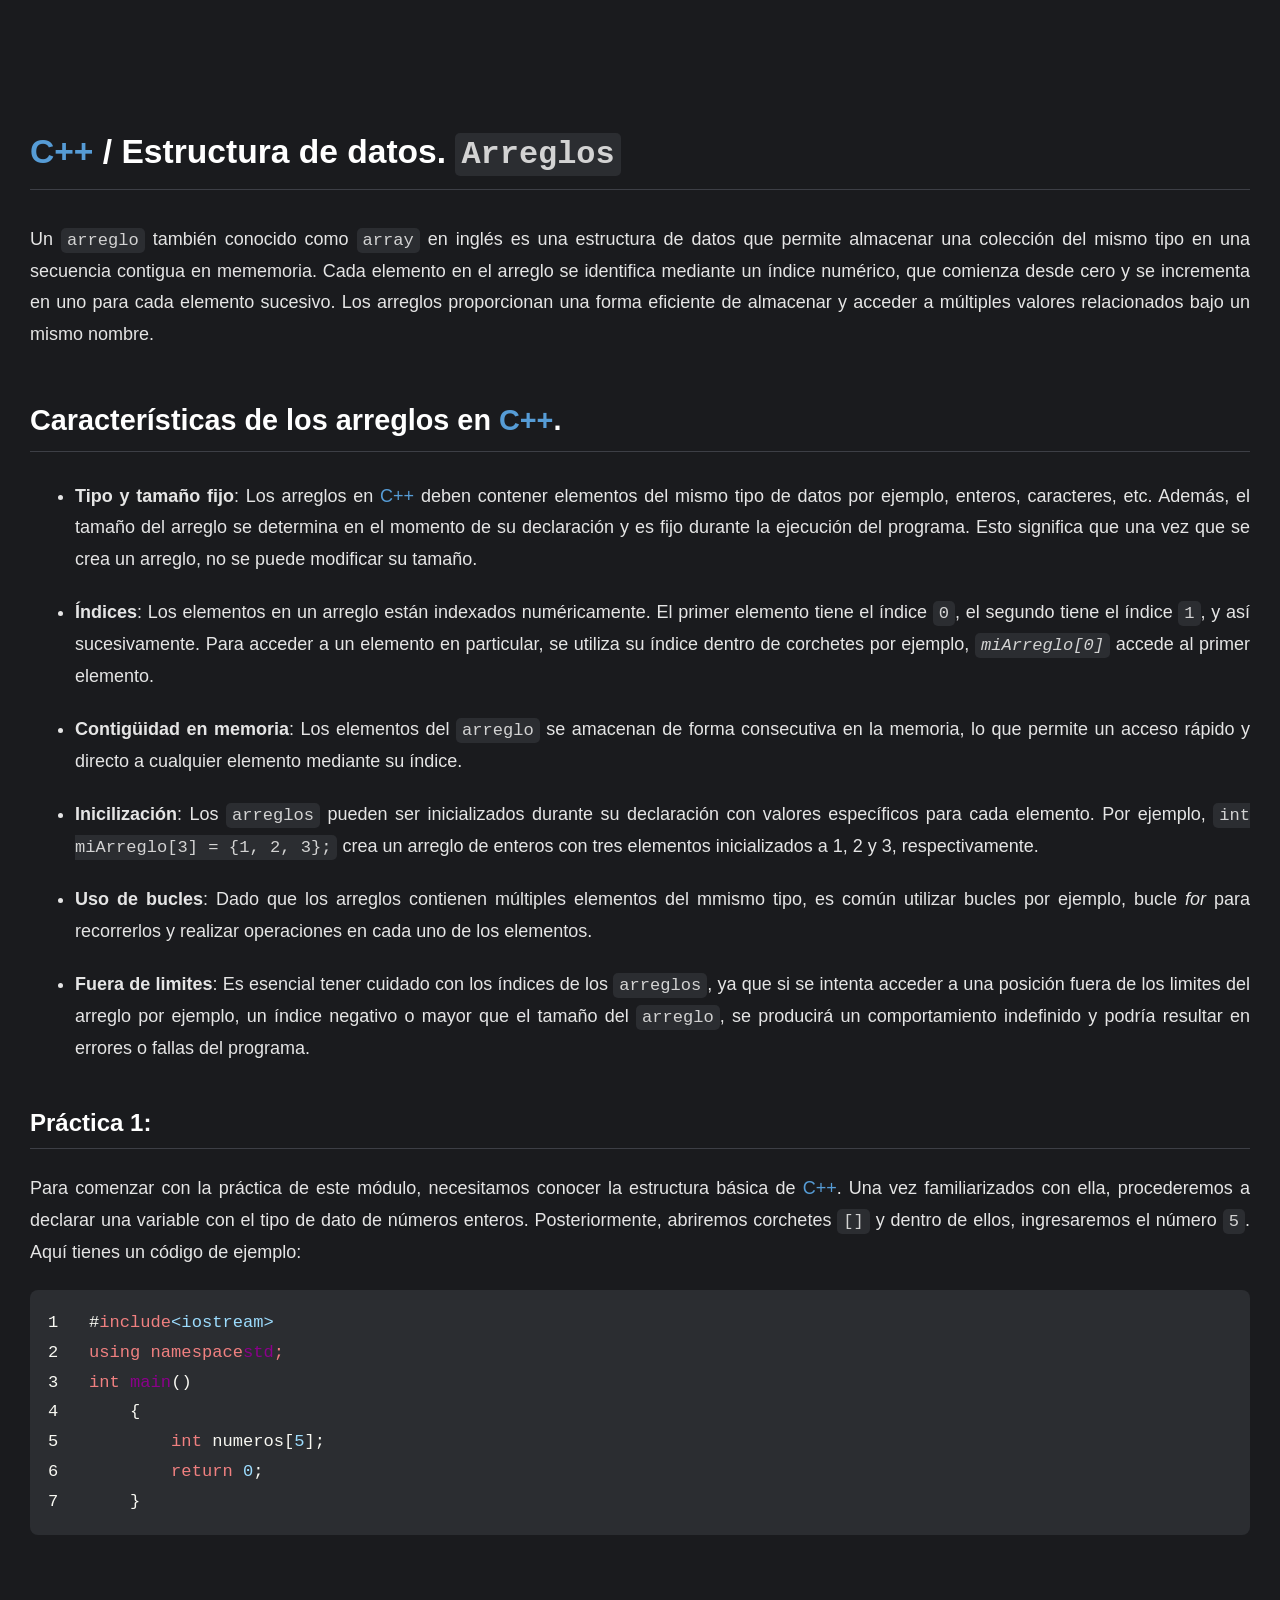
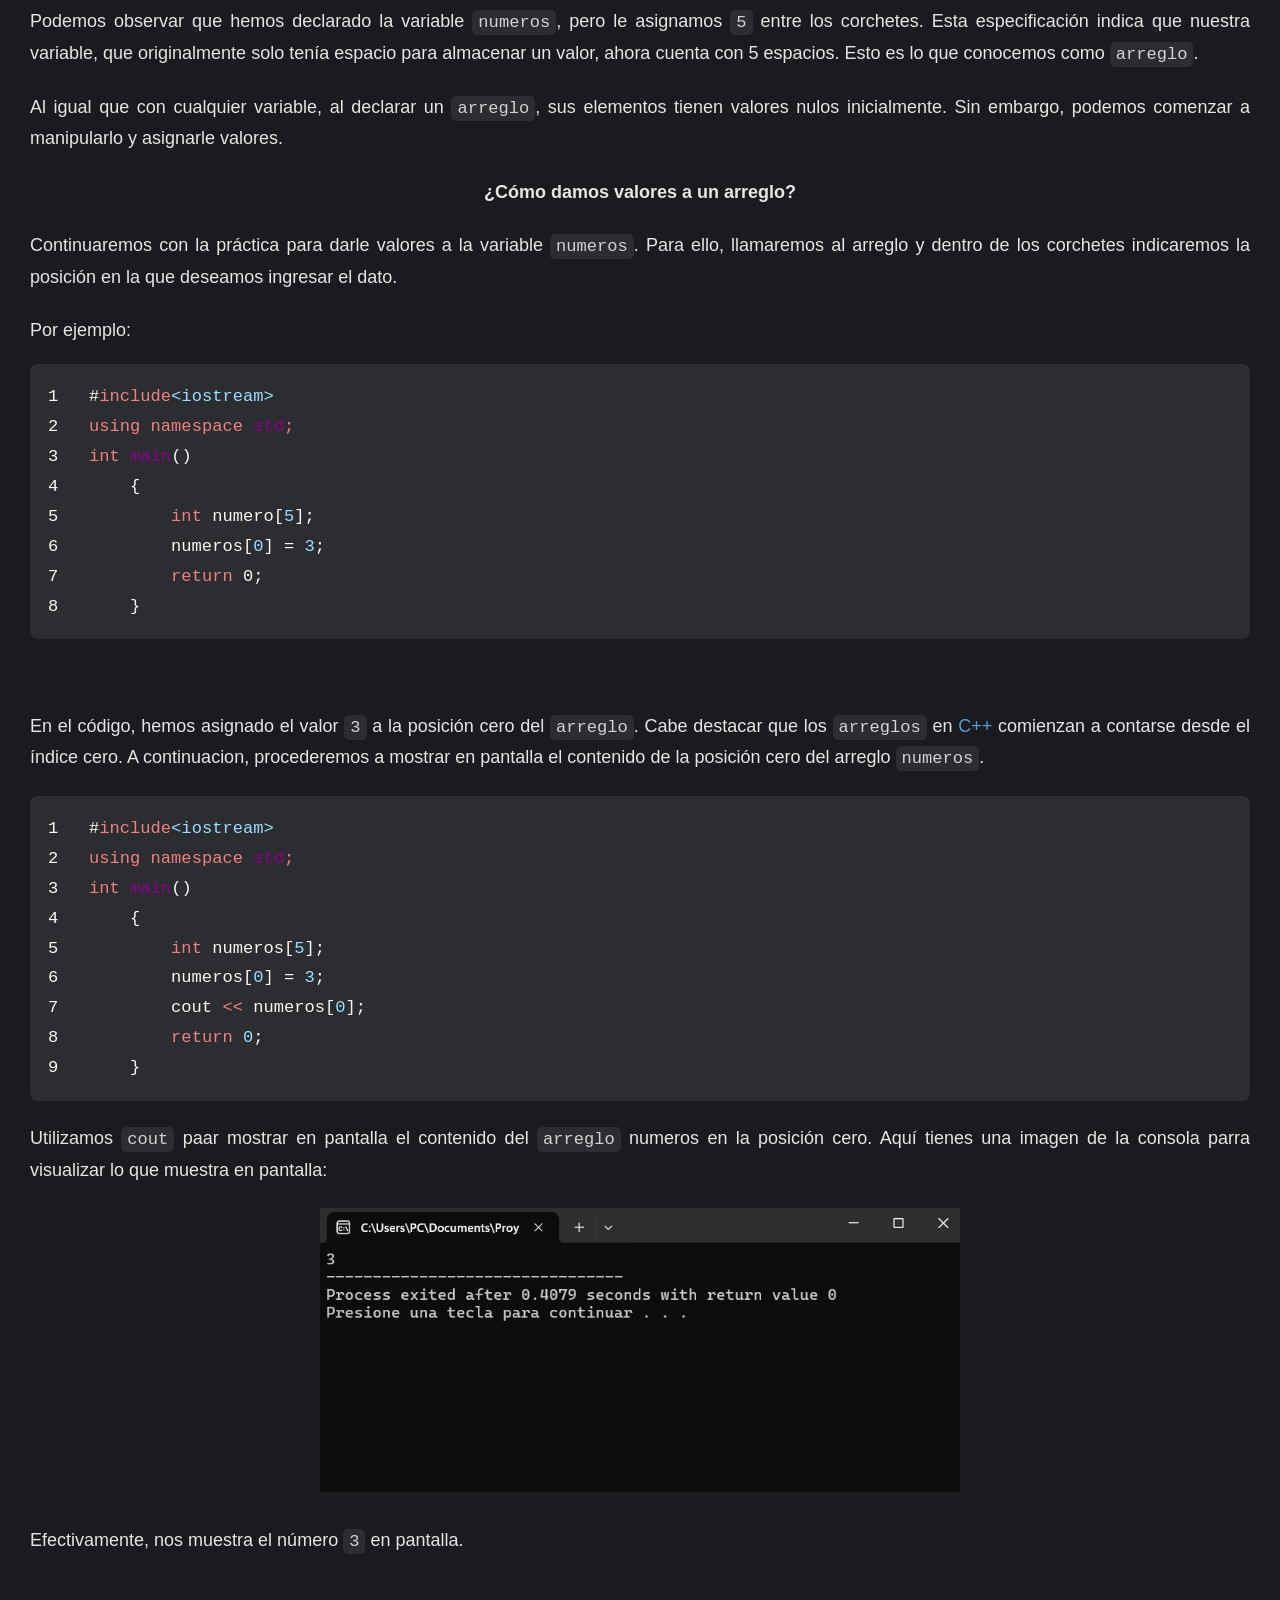
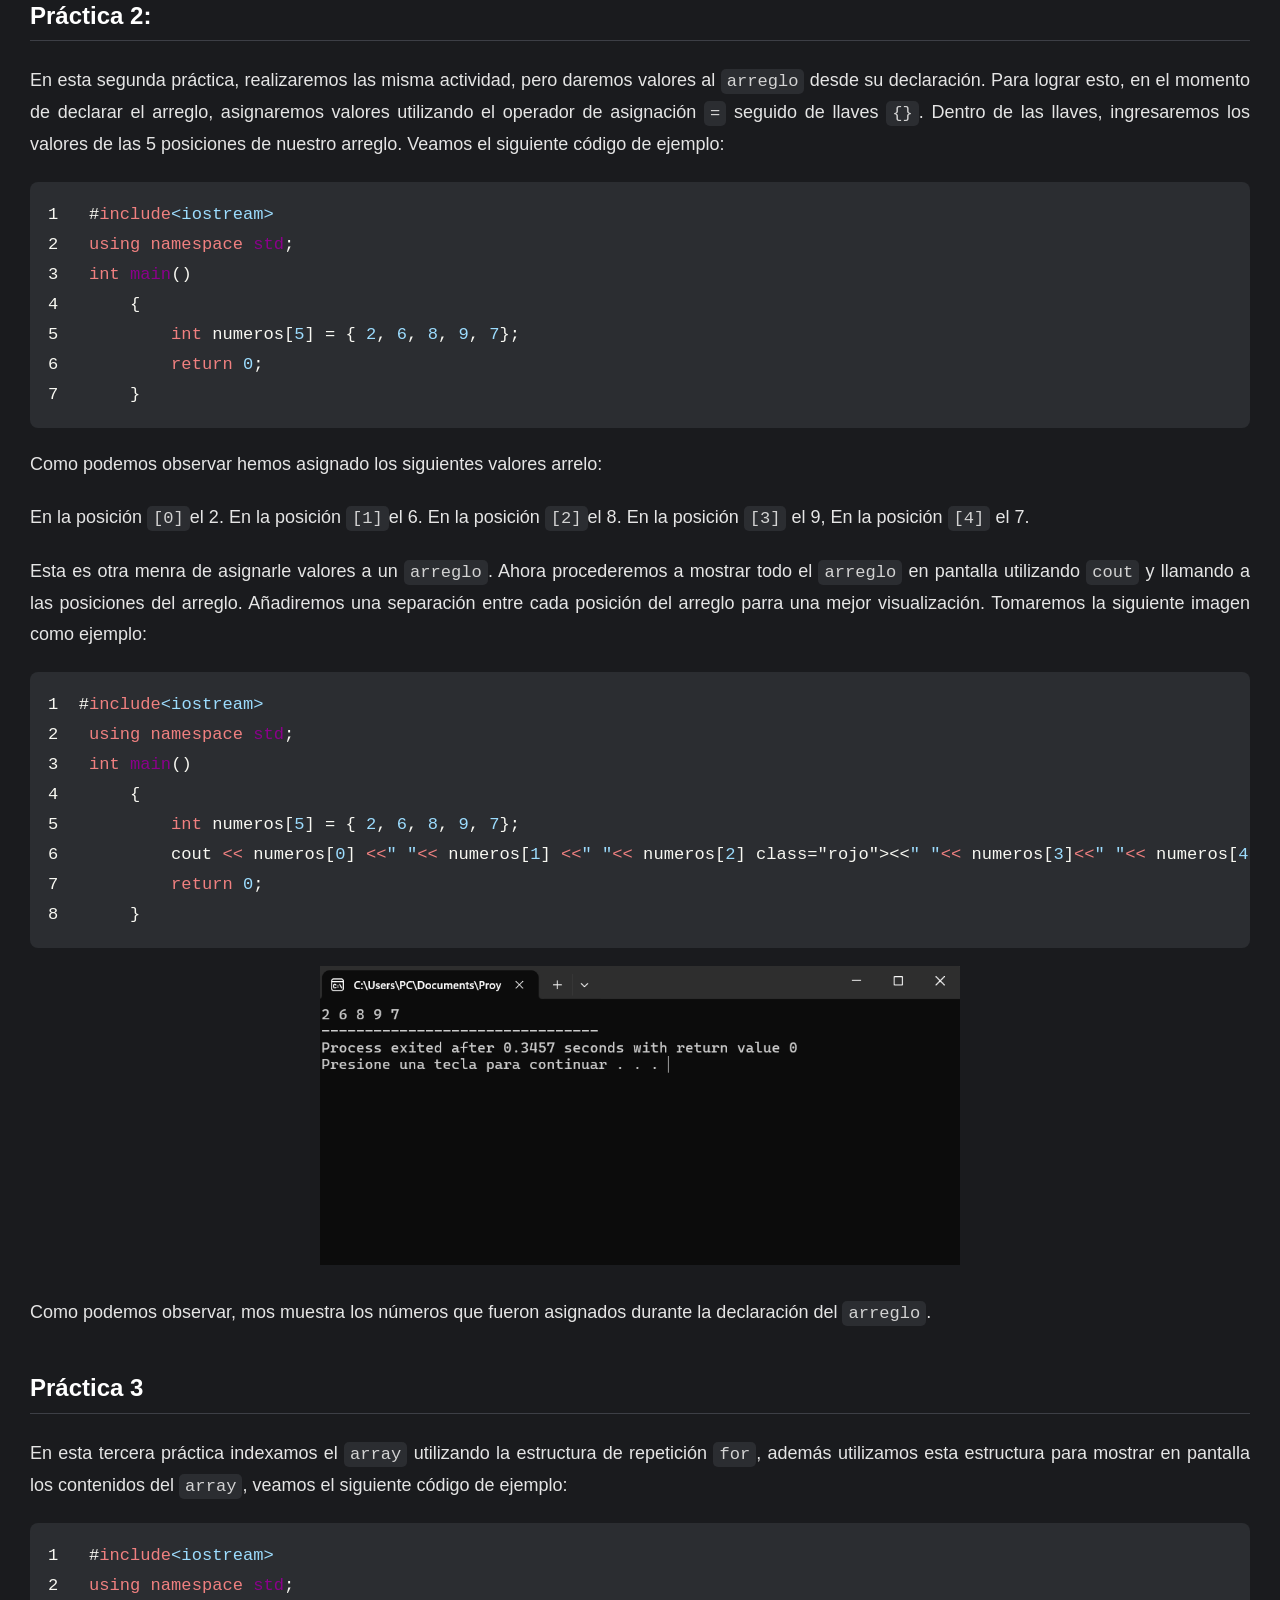
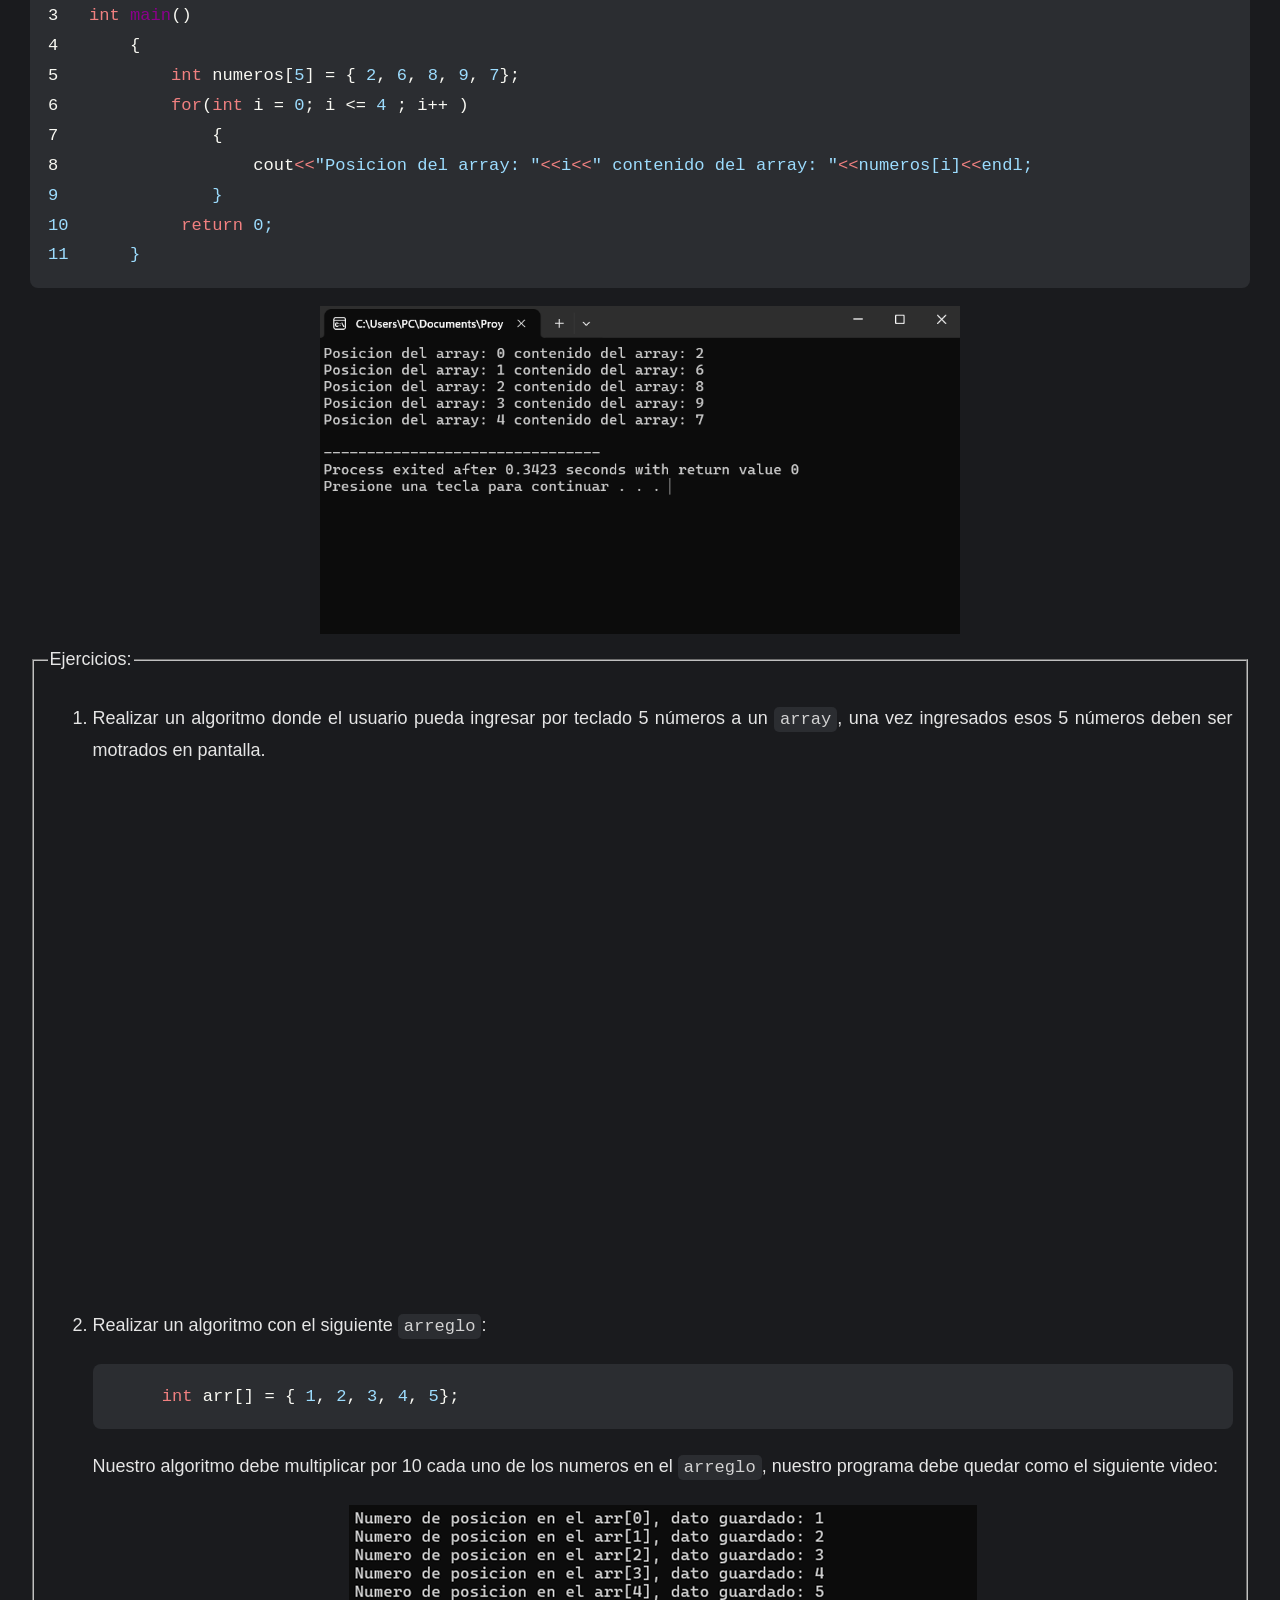
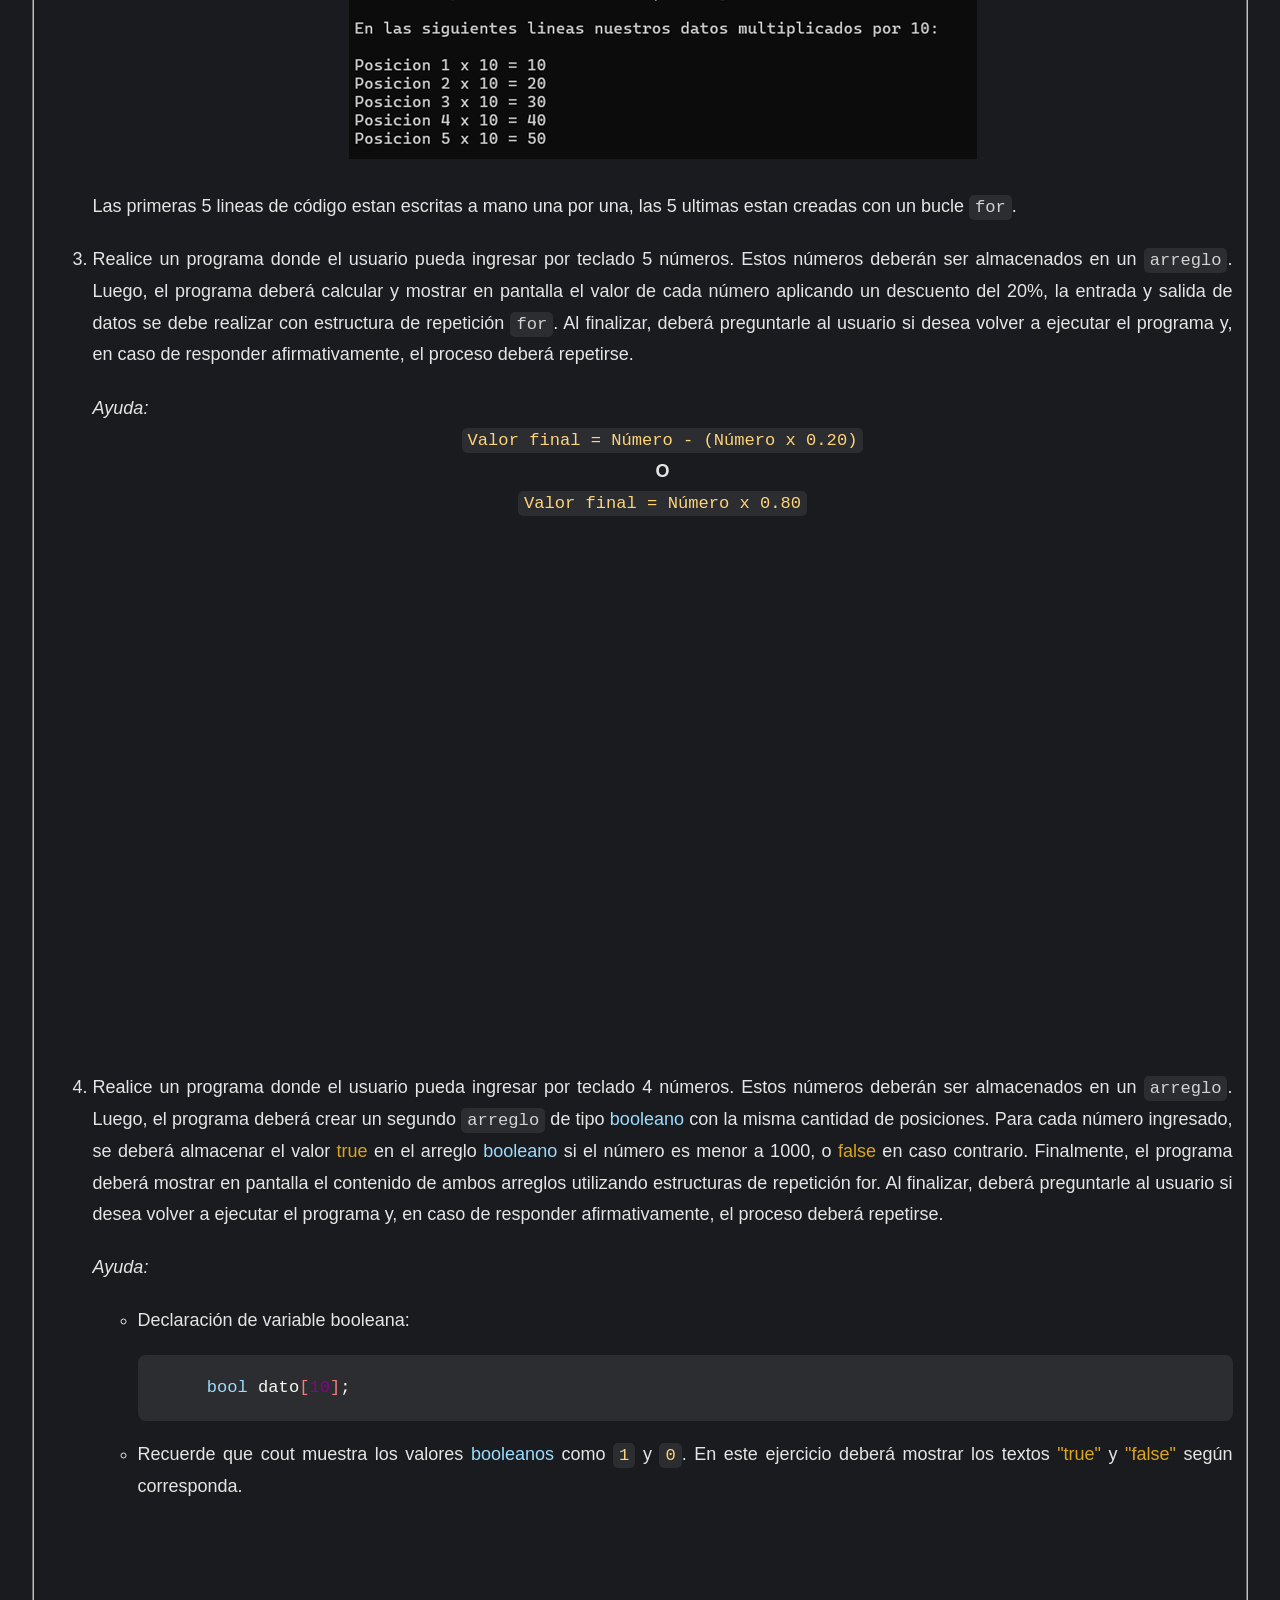
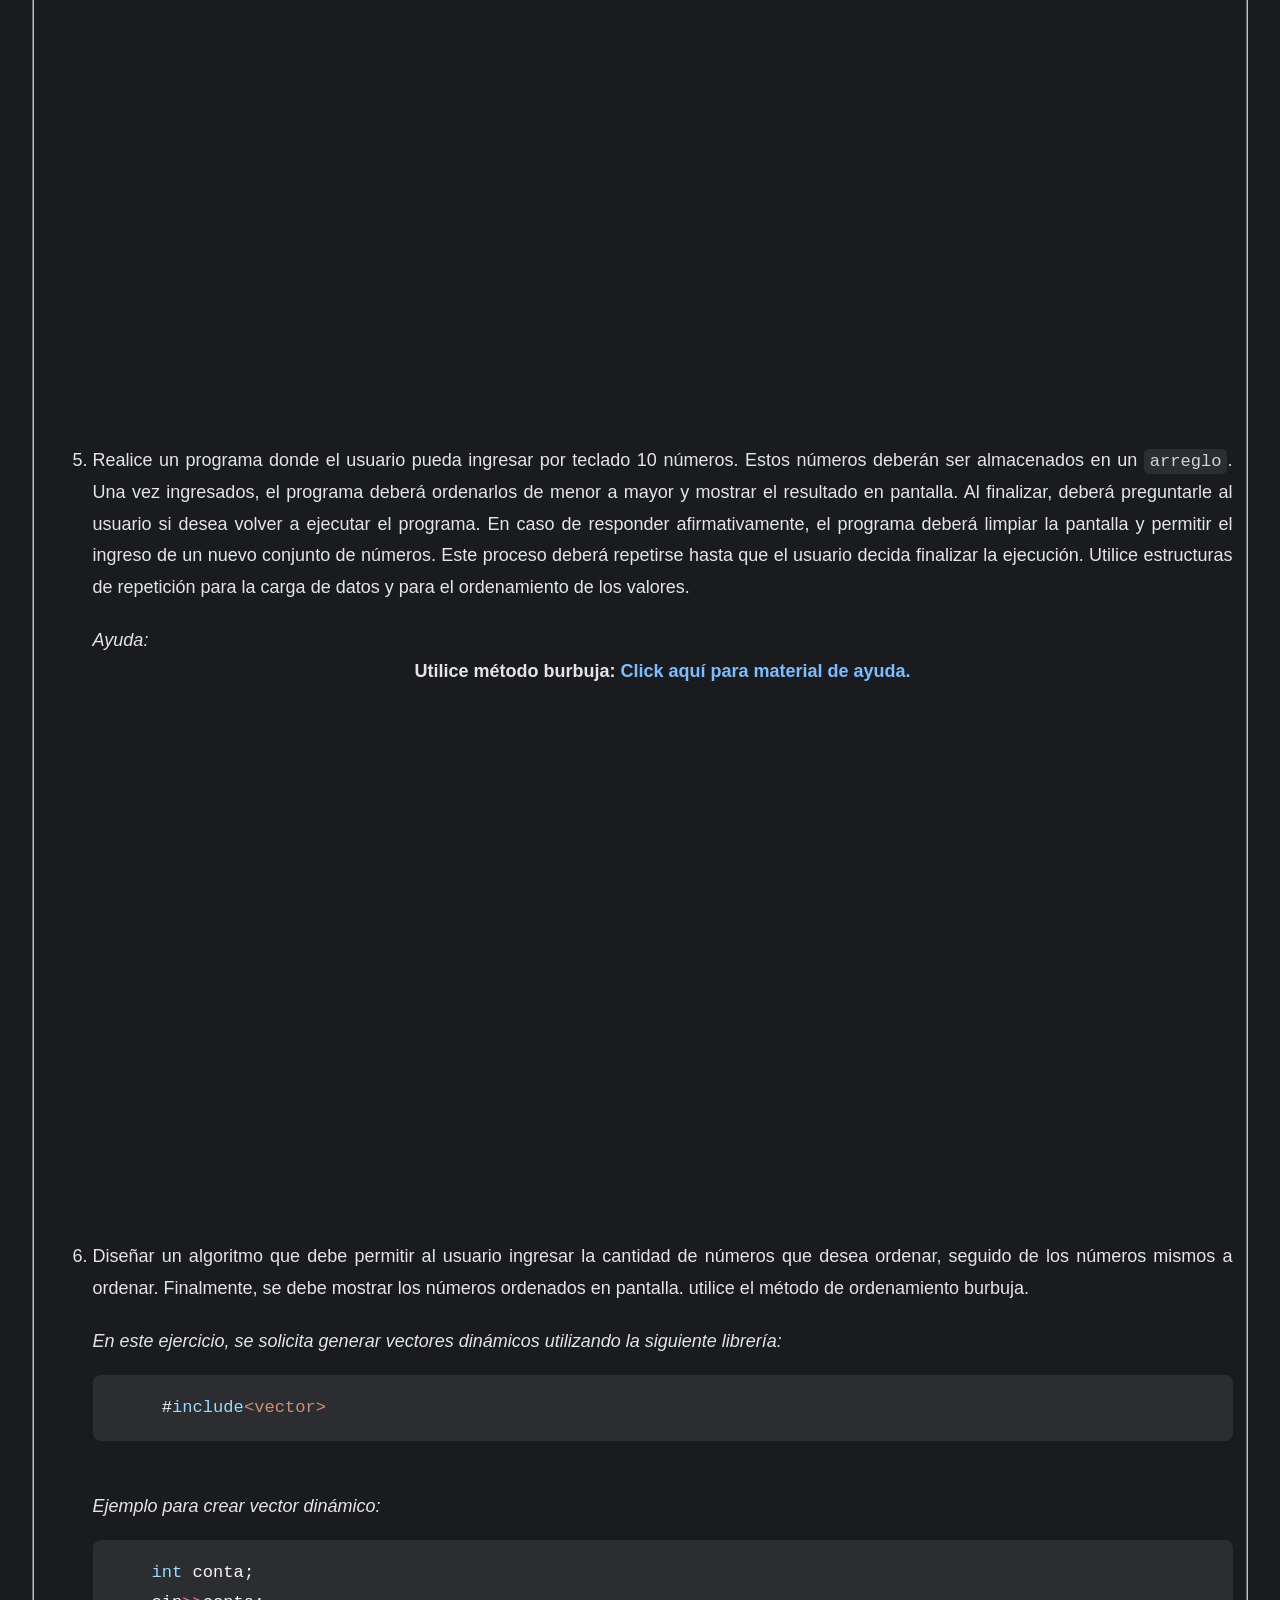
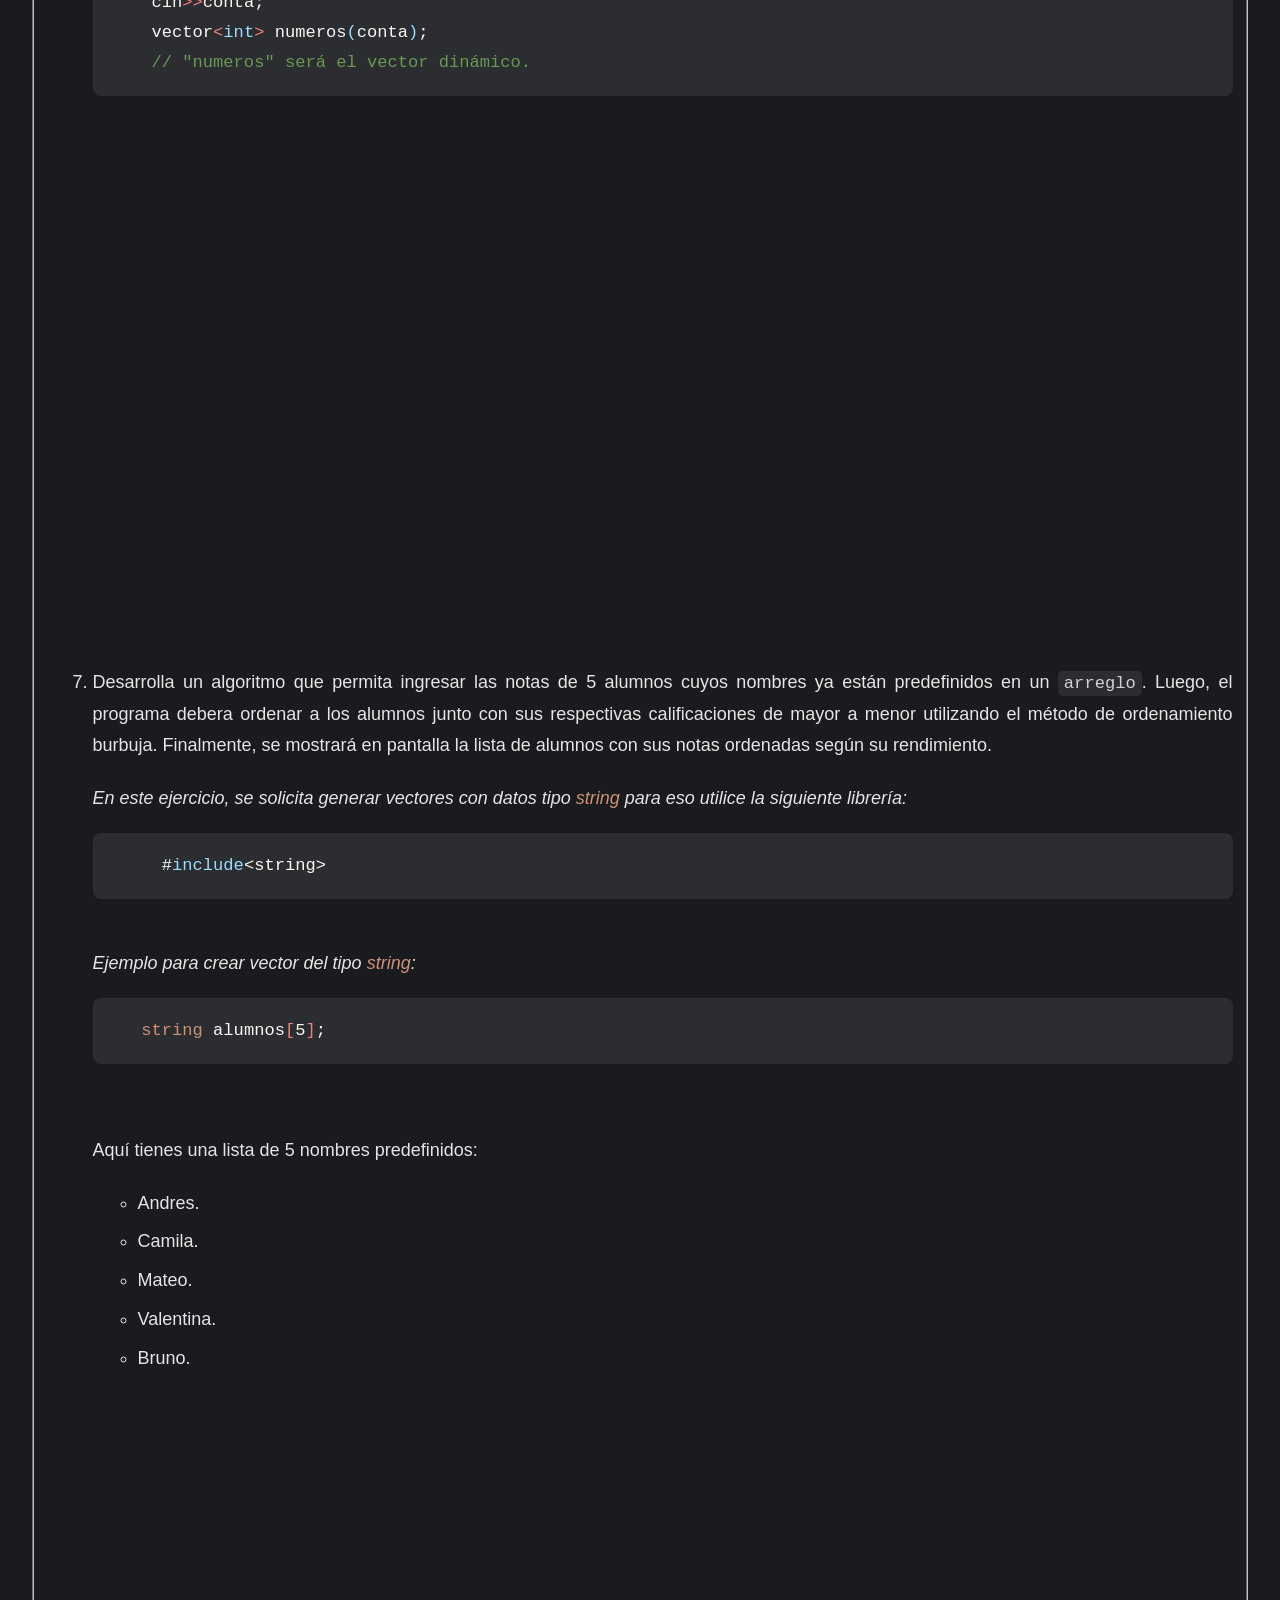
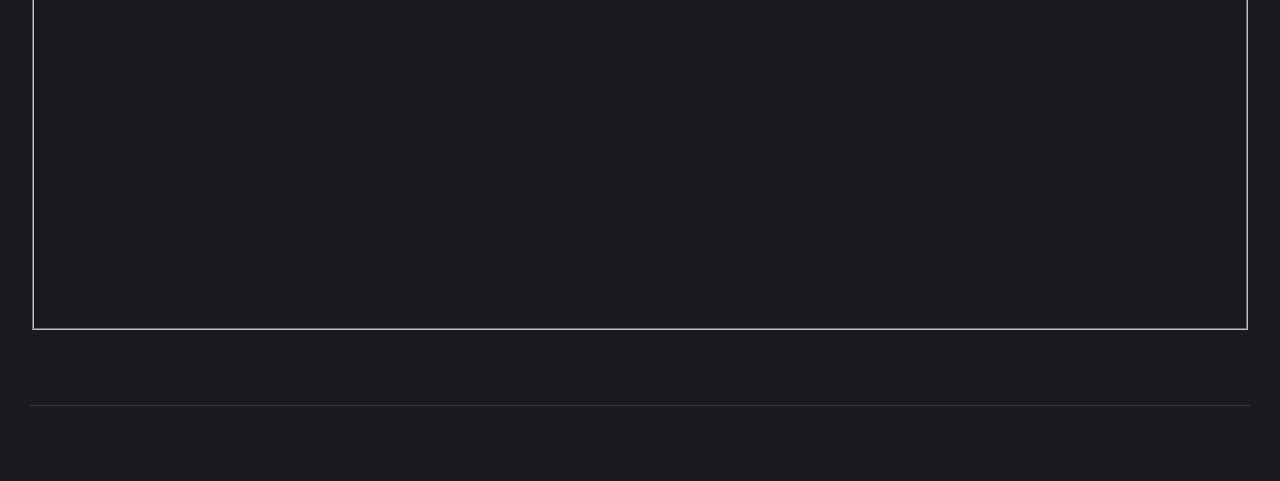
<file: index.html>
<!DOCTYPE html>
<html lang="en">
<head>
    <link rel="stylesheet" href="style.css">
    <meta charset="UTF-8">
    <meta name="viewport" content="width=device-width, initial-scale=1.0">
    <title>C++ - Arreglos</title>
    
    <link rel="shortcut icon" href="Imagenes/icono.png" type="image/png">
</head>
<body>
    
    <h1><span class="azul">C++</span> / Estructura de datos. <code class="gris">Arreglos</code></h1>
    <p>
        Un <code class="gris">arreglo</code> también conocido como <code class="gris">array</code> en inglés es una estructura de datos que permite almacenar una colección del mismo tipo en una secuencia contigua en mememoria. Cada elemento en el arreglo se identifica mediante un índice numérico, que comienza desde cero y se incrementa en uno para cada elemento sucesivo. Los arreglos proporcionan una forma eficiente de almacenar y acceder a múltiples valores relacionados bajo un mismo nombre.
    </p>
    <h2>Características de los arreglos en <span class="azul">C++</span>.</h2>
    <ul>
        <li>
            <p>
                <b>Tipo y tamaño fijo</b>: Los arreglos en <span class="azul">C++</span> deben contener elementos del mismo tipo de datos por ejemplo, enteros, caracteres, etc. Además, el tamaño del arreglo se determina en el momento de su declaración y es fijo durante la ejecución del programa. Esto significa que una vez que se crea un arreglo, no se puede modificar su tamaño.
            </p>
        </li>
        <li>
            <p>
                <b>Índices</b>: Los elementos en un arreglo están indexados numéricamente. El primer elemento tiene el índice <code class="gris">0</code>, el segundo tiene el índice <code class="gris">1</code>, y así sucesivamente. Para acceder a un elemento en particular, se utiliza su índice dentro de corchetes por ejemplo, <i><code class="gris">miArreglo[0]</code></i> accede al primer elemento.
            </p>
        </li>
        <li>
            <p>
                <b>Contigüidad en memoria</b>: Los elementos del <code class="gris">arreglo</code> se amacenan de forma consecutiva en la memoria, lo que permite un acceso rápido y directo a cualquier elemento mediante su índice. 
            </p>
        </li>
        <li>
            <p>
                <b>Inicilización</b>: Los <code class="gris">arreglos</code> pueden ser inicializados durante su declaración con valores específicos para cada elemento. Por ejemplo, <code class="gris">int miArreglo[3] = {1, 2, 3};</code> crea un arreglo de enteros con tres elementos inicializados a 1, 2 y 3, respectivamente.
            </p>
        </li>
        <li>
            <p>
                <b>Uso de bucles</b>: Dado que los arreglos contienen múltiples elementos del mmismo tipo, es común utilizar bucles por ejemplo, bucle <i>for</i> para recorrerlos y realizar operaciones en cada uno de los elementos.
            </p>
        </li>
        <li>
            <p>
                <b>Fuera de limites</b>: Es esencial tener cuidado con los índices de los <code class="gris">arreglos</code>, ya que si se intenta acceder a una posición fuera de los limites del arreglo por ejemplo, un índice negativo o mayor que el tamaño del <code class="gris">arreglo</code>, se producirá un comportamiento indefinido y podría resultar en errores o fallas del programa.
            </p>
        </li>
    </ul>
    <h3>Práctica 1:</h3>
    <p>
        Para comenzar con la práctica de este módulo, necesitamos conocer la estructura básica de <span class="azul">C++</span>. Una vez familiarizados con ella, procederemos a declarar una variable con el tipo de dato de números enteros. Posteriormente, abriremos corchetes <code class="gris">[]</code> y dentro de ellos, ingresaremos el número <code class="gris">5</code>. Aquí tienes un código de ejemplo:
    </p>
<pre><code class="cpp">1   #<span class="rojo">include</span><span class="celeste">&lt;iostream></span>
2   <span class="rojo">using namespace</span><span class="violeta">std</span><span class="rojo">;</span>
3   <span class="rojo">int</span> <span class="violeta">main</span>()
4       {
5           <span class="rojo">int</span> numeros[<span class="celeste">5</span>];
6           <span class="rojo">return</span> <span class="celeste">0</span>;
7       }</code></pre>
    <br>
    <p>
        Podemos observar que hemos declarado la variable <code class="gris">numeros</code>, pero le asignamos <code class="gris">5</code> entre los corchetes. Esta especificación indica que nuestra variable, que originalmente solo tenía espacio para almacenar un valor, ahora cuenta con 5 espacios. Esto es lo que conocemos como <code class="gris">arreglo</code>.
    </p>
    <p>
        Al igual que con cualquier variable, al declarar un <code class="gris">arreglo</code>, sus elementos tienen valores nulos inicialmente. Sin embargo, podemos comenzar a manipularlo y asignarle valores.
    </p>
    <div class="center">
        <b>¿Cómo damos valores a un arreglo?</b>
    </div>
    <p>
        Continuaremos con la práctica para darle valores a la variable <code class="gris">numeros</code>. Para ello, llamaremos al arreglo y dentro de los corchetes indicaremos la posición en la que deseamos ingresar el dato.
    </p>
    Por ejemplo: <br>
<pre><code class="cpp">1   #<span class="rojo">include</span><span class="celeste">&lt;iostream></span>
2   <span class="rojo">using namespace</span> <span class="violeta">std</span><span class="rojo">;</span>
3   <span class="rojo">int</span> <span class="violeta">main</span>()
4       {
5           <span class="rojo">int</span> numero[<span class="celeste">5</span>];
6           numeros[<span class="celeste">0</span>] = <span class="celeste">3</span>;
7           <span class="rojo">return</span> <span class="celese">0</span>;
8       }</code></pre>
    <br>
    <p>
        En el código, hemos asignado el valor <code class="gris">3</code> a la posición cero del <code class="gris">arreglo</code>. Cabe destacar que los <code class="gris">arreglos</code> en <span class="azul">C++</span> comienzan a contarse desde el índice cero. A continuacion, procederemos a mostrar en pantalla el contenido de la posición cero del arreglo <code class="gris">numeros</code>.
    </p>
<pre><code class="cpp">1   #<span class="rojo">include</span><span class="celeste">&lt;iostream></span>
2   <span class="rojo">using namespace</span> <span class="violeta">std</span><span class="rojo">;</span>
3   <span class="rojo">int</span> <span class="violeta">main</span>()
4       {
5           <span class="rojo">int</span> numeros[<span class="celeste">5</span>];
6           numeros[<span class="celeste">0</span>] = <span class="celeste">3</span>;
7           cout <span class="rojo">&lt;&lt;</span> numeros[<span class="celeste">0</span>];
8           <span class="rojo">return</span> <span class="celeste">0</span>;
9       }</code></pre>
    <p>
        Utilizamos <code class="gris">cout</code> paar mostrar en pantalla el contenido del <code class="gris">arreglo</code> numeros en la posición cero. Aquí tienes una imagen de la consola parra visualizar lo que muestra en pantalla:
    </p>
    <div class="center">
        <img src="Imagenes/imagen1.png" alt="">
    </div>
    <p>
        Efectivamente, nos muestra el número <code class="gris">3</code> en pantalla.
    </p>
    <h3>Práctica 2:</h3>
    <p>
        En esta segunda práctica, realizaremos las misma actividad, pero daremos valores al <code class="gris">arreglo</code> desde su declaración. Para lograr esto, en el momento de declarar el arreglo, asignaremos valores utilizando el operador de asignación <code class="gris">=</code> seguido de llaves <code class="gris">{}</code>. Dentro de las llaves, ingresaremos los valores de las 5 posiciones de nuestro arreglo. Veamos el siguiente código de ejemplo:
    </p>
<pre><code class="cpp">1   #<span class="rojo">include</span><span class="celeste">&lt;iostream></span>
2   <span class="rojo">using namespace</span> <span class="violeta">std</span>;
3   <span class="rojo">int</span> <span class="violeta">main</span>()
4       {
5           <span class="rojo">int</span> numeros[<span class="celeste">5</span>] = { <span class="celeste">2</span>, <span class="celeste">6</span>, <span class="celeste">8</span>, <span class="celeste">9</span>, <span class="celeste">7</span>};
6           <span class="rojo">return</span> <span class="celeste">0</span>;
7       }</code></pre>

    <p>
       Como podemos observar hemos asignado los siguientes valores arrelo:
    </p>
    <p>
        En la posición <code class="gris">[0]</code>el 2. En la posición <code class="gris">[1]</code>el 6. En la posición <code class="gris">[2]</code>el 8. En la posición <code class="gris">[3]</code> el 9, En la posición <code class="gris">[4]</code> el 7. 
    </p>
    <p>
        Esta es otra menra de asignarle valores a un <code class="gris">arreglo</code>. Ahora procederemos a mostrar todo el <code class="gris">arreglo</code> en pantalla utilizando <code class="gris">cout</code> y llamando a las posiciones del arreglo. Añadiremos una separación entre cada posición del arreglo parra una mejor visualización. Tomaremos la siguiente imagen como ejemplo:
    </p>
<pre><code class="cpp">1  #<span class="rojo">include</span><span class="celeste">&lt;iostream></span>
2   <span class="rojo">using namespace</span> <span class="violeta">std</span>;
3   <span class="rojo">int</span> <span class="violeta">main</span>()
4       {
5           <span class="rojo">int</span> numeros[<span class="celeste">5</span>] = { <span class="celeste">2</span>, <span class="celeste">6</span>, <span class="celeste">8</span>, <span class="celeste">9</span>, <span class="celeste">7</span>};
6           cout <span class="rojo">&lt;&lt;</span> numeros[<span class="celeste">0</span>] <span class="rojo">&lt;&lt;</span><span class="celeste">" "</span><span class="rojo">&lt;&lt;</span> numeros[<span class="celeste">1</span>] <span class="rojo">&lt;&lt;</span><span class="celeste">" "</span><span class="rojo">&lt;&lt;</span> numeros[<span class="celeste">2</span>] class="rojo">&lt;&lt;</span><span class="celeste">" "</span><span class="rojo">&lt;&lt;</span> numeros[<span class="celeste">3</span>]<span class="rojo">&lt;&lt;</span><span class="celeste">" "</span><span class="rojo">&lt;&lt;</span> numeros[<span class="celeste">4</span>];
7           <span class="rojo">return</span> <span class="celeste">0</span>;
8       }</code></pre>
    <div class="center">
        <img src="Imagenes/imagen2.png" alt="">
    </div>
    <p>
        Como podemos observar, mos muestra los números que fueron asignados durante la declaración del <code class="gris">arreglo</code>.
    </p>
    <h3>Práctica 3</h3>
    <p>
        En esta tercera práctica indexamos el <code class="gris">array</code> utilizando la estructura de repetición <code class="gris">for</code>, además utilizamos esta estructura para mostrar en pantalla los contenidos del <code class="gris">array</code>, veamos el siguiente código de ejemplo:
    </p>
<pre><code class="cpp">1   #<span class="rojo">include</span><span class="celeste">&lt;iostream></span>
2   <span class="rojo">using namespace</span> <span class="violeta">std</span>;
3   <span class="rojo">int</span> <span class="violeta">main</span>()
4       {
5           <span class="rojo">int</span> numeros[<span class="celeste">5</span>] = { <span class="celeste">2</span>, <span class="celeste">6</span>, <span class="celeste">8</span>, <span class="celeste">9</span>, <span class="celeste">7</span>};
6           <span class="rojo">for</span>(<span class="rojo">int</span> i = <span class="celeste">0</span>; i &lt;= <span class="celeste">4</span> ; i++ )
7               {
8                   cout<span class="rojo">&lt;&lt;<span class="celeste">"Posicion del array: "<span class="rojo">&lt;&lt;</span>i<span class="rojo">&lt;&lt;</span><span class="celeste">" contenido del array: "</span><span class="rojo">&lt;&lt;</span>numeros[i]<span class="rojo">&lt;&lt;</span>endl;
9               }
10           <span class="rojo">return</span> <span class="celes">0</span>;
11      }</code></pre>
    <div class="center">
        <img src="Imagenes/imagen3.png" alt="">
    </div>
    <fieldset>
        <legend>Ejercicios:</legend>
        <ol>
            <li>
                <p>
                    Realizar un algoritmo donde el usuario pueda ingresar por teclado 5 números a un <code class="gris">array</code>, una vez ingresados esos 5 números deben ser motrados en pantalla.
                    <center>
                        <iframe width="665" height="570" src="https://www.youtube.com/embed/g0w7m6qi884" title="C++ / Arreglos 1" frameborder="0" allow="accelerometer; autoplay; clipboard-write; encrypted-media; gyroscope; picture-in-picture; web-share" referrerpolicy="strict-origin-when-cross-origin" allowfullscreen></iframe>
                    </center>
                </p>
            </li>
            <li>
                <p>
                    Realizar un algoritmo con el siguiente <code class="gris">arreglo</code>:
                </p>
<pre><code class="cpp">     <span class="rojo">int</span> arr[] = { <span class="celeste">1</span>, <span class="celeste">2</span>, <span class="celeste">3</span>, <span class="celeste">4</span>, <span class="celeste">5</span>};</code></pre>
                <p>
                    Nuestro algoritmo debe multiplicar por 10 cada uno de los numeros en el <code class="gris">arreglo</code>, nuestro programa debe quedar como el siguiente video:
                </p>
                <div class="center">
                    <img src="Imagenes/imagen4.png" alt="">
                </div>
                <p>
                    Las primeras 5 lineas de código estan escritas a mano una por una, las 5 ultimas estan creadas con un bucle <code class="gris">for</code>.
                </p>    
            </li>
            <li>
                <p>
                    Realice un programa donde el usuario pueda ingresar por teclado 5 números. Estos números deberán ser almacenados en un <code class="gris">arreglo</code>. Luego, el programa deberá calcular y mostrar en pantalla el valor de cada número aplicando un descuento del 20%, la entrada y salida de datos se debe realizar con estructura de repetición <code class="gris">for</code>. Al finalizar, deberá preguntarle al usuario si desea volver a ejecutar el programa y, en caso de responder afirmativamente, el proceso deberá repetirse.
                </p>
                    <i>Ayuda:</i><br>
                    <div class="center">
                        <code> Valor final = Número - (Número x 0.20)</code>
                    </div>
                    <div class="center"><b>O</b></div>
                      <div class="center">
                        <code> Valor final = Número x 0.80</code>
                    </div>
                    <br>
                   <center>
                        <iframe width="1028" height="566" src="https://www.youtube.com/embed/FTjdRDXYY_w" title="Arrays - Ejercicio 2" frameborder="0" allow="accelerometer; autoplay; clipboard-write; encrypted-media; gyroscope; picture-in-picture; web-share" referrerpolicy="strict-origin-when-cross-origin" allowfullscreen></iframe>
                    </center>
            </li>
            <li>
                <p>
                    Realice un programa donde el usuario pueda ingresar por teclado 4 números. Estos números deberán ser almacenados en un <code class="gris">arreglo</code>. Luego, el programa deberá crear un segundo <code class="gris">arreglo</code> de tipo <span class="celeste">booleano</span> con la misma cantidad de posiciones. Para cada número ingresado, se deberá almacenar el valor <span class="dorado">true</span> en el arreglo <span class="celeste">booleano</span> si el número es menor a 1000, o <span class="dorado">false</span> en caso contrario. Finalmente, el programa deberá mostrar en pantalla el contenido de ambos arreglos utilizando estructuras de repetición for. Al finalizar, deberá preguntarle al usuario si desea volver a ejecutar el programa y, en caso de responder afirmativamente, el proceso deberá repetirse.
                </p>
                    <i>Ayuda:</i><br>
                    <ul>
                        <li>
                            Declaración de variable booleana: <br>
<pre><code class="cpp">     <span class="celeste">bool</span> dato<span class="rojo">[</span><span class="violeta">10</span><span class="rojo">]</span>;</code></pre>
                        </li>
                        <li>
                            Recuerde que cout muestra los valores <span class="celeste">booleanos</span> como <code>1</code> y <code>0</code>. En este ejercicio deberá mostrar los textos <span class="dorado">"true"</span> y <span class="dorado">"false"</span> según corresponda.
                        </li>
                    </ul>
                <center>
                    <iframe width="835" height="570" src="https://www.youtube.com/embed/as4IFay545k" title="Arrays - Ejercicio 4" frameborder="0" allow="accelerometer; autoplay; clipboard-write; encrypted-media; gyroscope; picture-in-picture; web-share" referrerpolicy="strict-origin-when-cross-origin" allowfullscreen></iframe>
                </center>

                    
                
            </li>
            <li>
                <p>
                    Realice un programa donde el usuario pueda ingresar por teclado 10 números. Estos números deberán ser almacenados en un <code class="gris">arreglo</code>. Una vez ingresados, el programa deberá ordenarlos de menor a mayor y mostrar el resultado en pantalla. Al finalizar, deberá preguntarle al usuario si desea volver a ejecutar el programa. En caso de responder afirmativamente, el programa deberá limpiar la pantalla y permitir el ingreso de un nuevo conjunto de números. Este proceso deberá repetirse hasta que el usuario decida finalizar la ejecución. Utilice estructuras de repetición para la carga de datos y para el ordenamiento de los valores.
                </p>
                <i>Ayuda:</i><br>
                <div class="center">
                    <b>Utilice método burbuja: <a href="burbuja.html">Click aquí para material de ayuda.</a></b>
                </div>
                <br>
                <center>
                    <iframe width="648" height="570" src="https://www.youtube.com/embed/XGYg8XfbtkA" title="Arrays - Ejercicio 5" frameborder="0" allow="accelerometer; autoplay; clipboard-write; encrypted-media; gyroscope; picture-in-picture; web-share" referrerpolicy="strict-origin-when-cross-origin" allowfullscreen></iframe>
                </center>
            </li>
            <li>
                <p>
                    Diseñar un algoritmo que debe permitir al usuario ingresar la cantidad de números que desea ordenar, seguido de los números mismos a ordenar. Finalmente, se debe mostrar los números ordenados en pantalla. utilice el método de ordenamiento burbuja.
                </p>
                <i>En este ejercicio, se solicita generar vectores dinámicos utilizando la siguiente librería:</i><br>
<pre><code class="cpp">     #<span class="celeste">include</span><span class="naranja">&lt;vector></span></code></pre><br>
                <i>Ejemplo para crear vector dinámico:</i><br>
<pre><code class="cpp">    <span class="celeste">int</span> conta;
    cin<span class="rojo">>></span>conta;
    vector<span class="rojo">&lt;</span><span class="celeste">int</span><span class="rojo">></span> numeros<span class="celeste">(</span>conta<span class="celeste">)</span>;
    <span class="verde">// "numeros" será el vector dinámico.</span></code></pre><br>
            <center>
                <iframe width="1013" height="570" src="https://www.youtube.com/embed/EyO3kKF4Ng0" title="Arrays - Ejercicio 5" frameborder="0" allow="accelerometer; autoplay; clipboard-write; encrypted-media; gyroscope; picture-in-picture; web-share" referrerpolicy="strict-origin-when-cross-origin" allowfullscreen></iframe>
            </center>
            </li>
            <li>
                <p>
                    Desarrolla un algoritmo que permita ingresar las notas de 5 alumnos cuyos nombres ya están predefinidos en un <code class="gris">arreglo</code>. Luego, el programa debera ordenar a los alumnos junto con sus respectivas calificaciones de mayor a menor utilizando el método de ordenamiento burbuja. Finalmente, se mostrará en pantalla la lista de alumnos con sus notas ordenadas según su rendimiento.
                </p>
                <i>En este ejercicio, se solicita generar vectores con datos tipo <span class="naranja">string</span> para eso utilice la siguiente librería:</i><br>
<pre><code class="cpp">     #<span class="celeste">include</span><span class="naraja">&lt;string></span></code></pre><br>
                <i>Ejemplo para crear vector del tipo <span class="naranja">string</span>:</i>
                <br>
<pre><code class="cpp">   <span class="naranja">string</span> alumnos<span class="rojo">[</span><span class="violate">5</span><span class="rojo">]</span>;</code></pre><br>
                <p>
                    Aquí tienes una lista de 5 nombres predefinidos:
                </p>
                <ul>
                    <li>Andres.</li>
                    <li>Camila.</li>
                    <li>Mateo.</li>
                    <li>Valentina.</li>
                    <li>Bruno.</li>
                </ul>
                <center>
                    <iframe width="1013" height="570" src="https://www.youtube.com/embed/qRfgraHBbN4" title="Arrays - Ejercicio 7" frameborder="0" allow="accelerometer; autoplay; clipboard-write; encrypted-media; gyroscope; picture-in-picture; web-share" referrerpolicy="strict-origin-when-cross-origin" allowfullscreen></iframe>
                </center>
            </li>
        </ol>
    </fieldset>
    <br>
    <hr>
    <br>
</body>
</html>
</file>
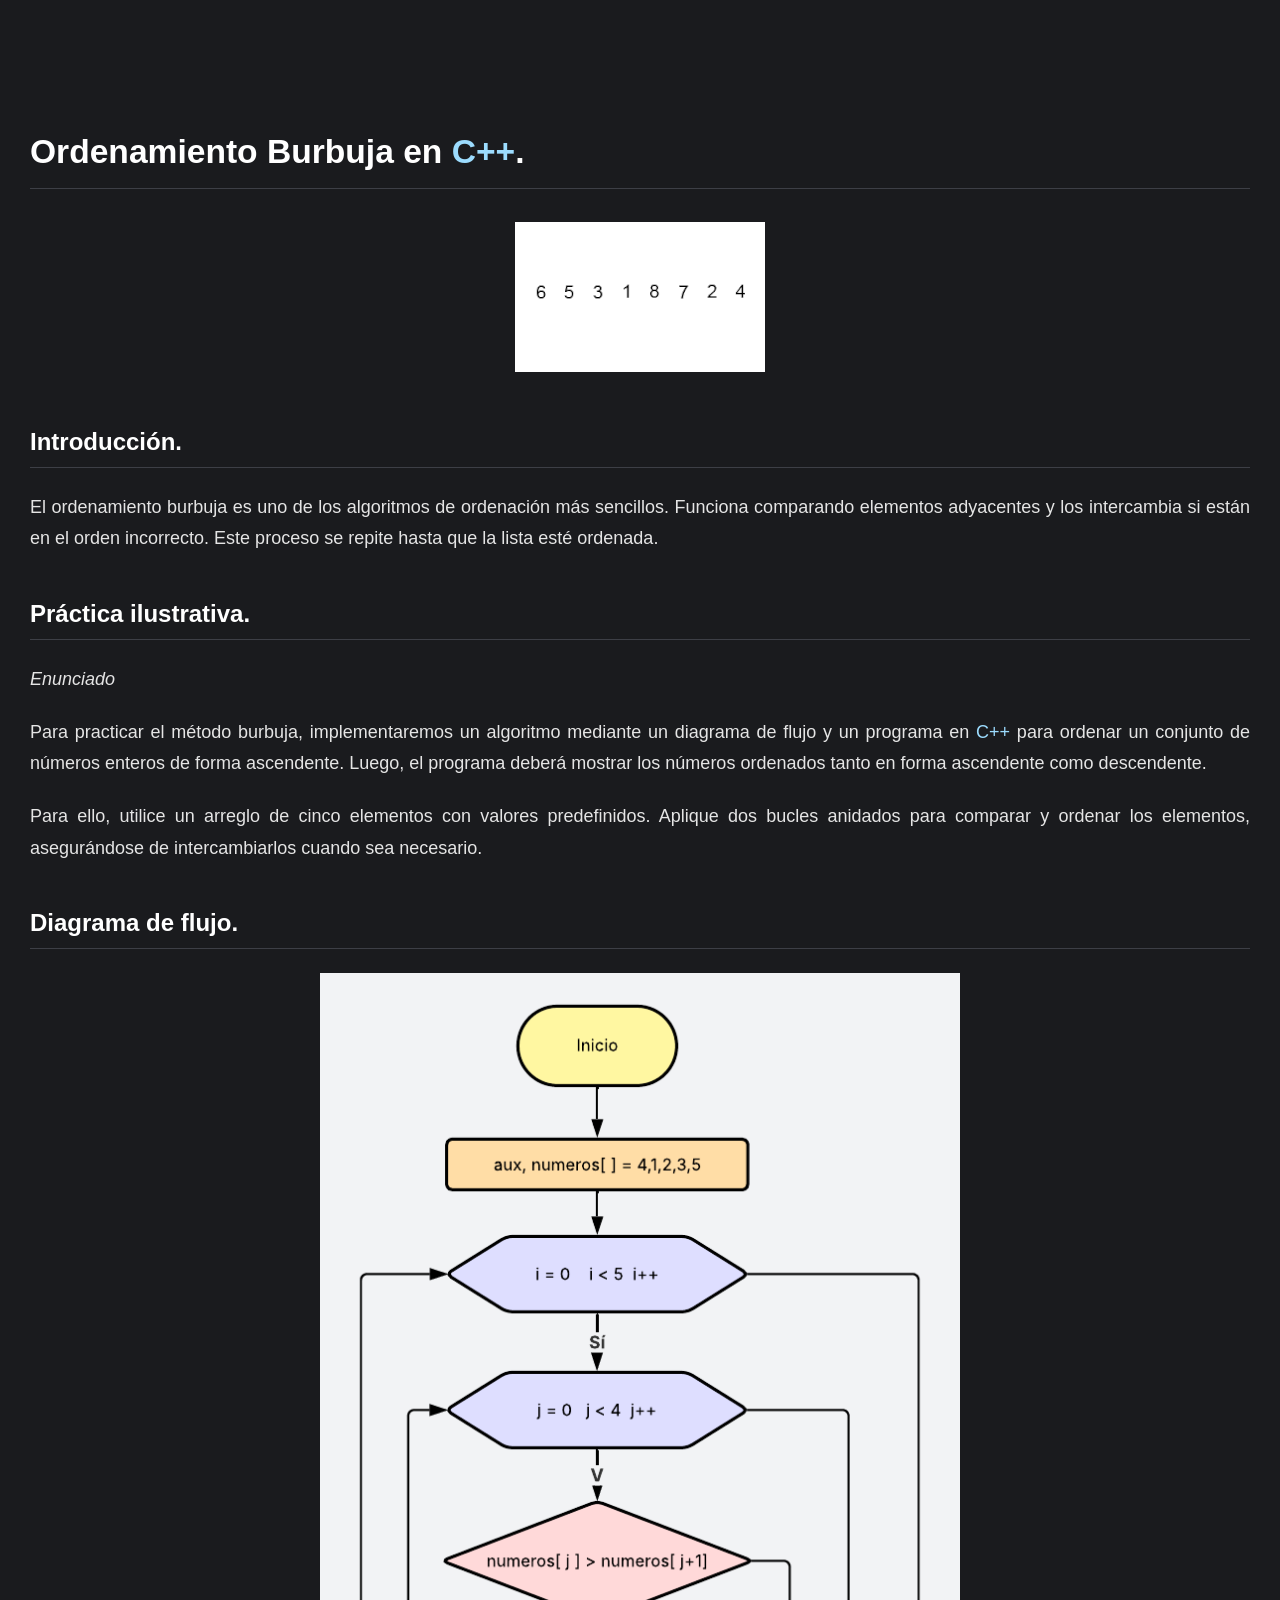
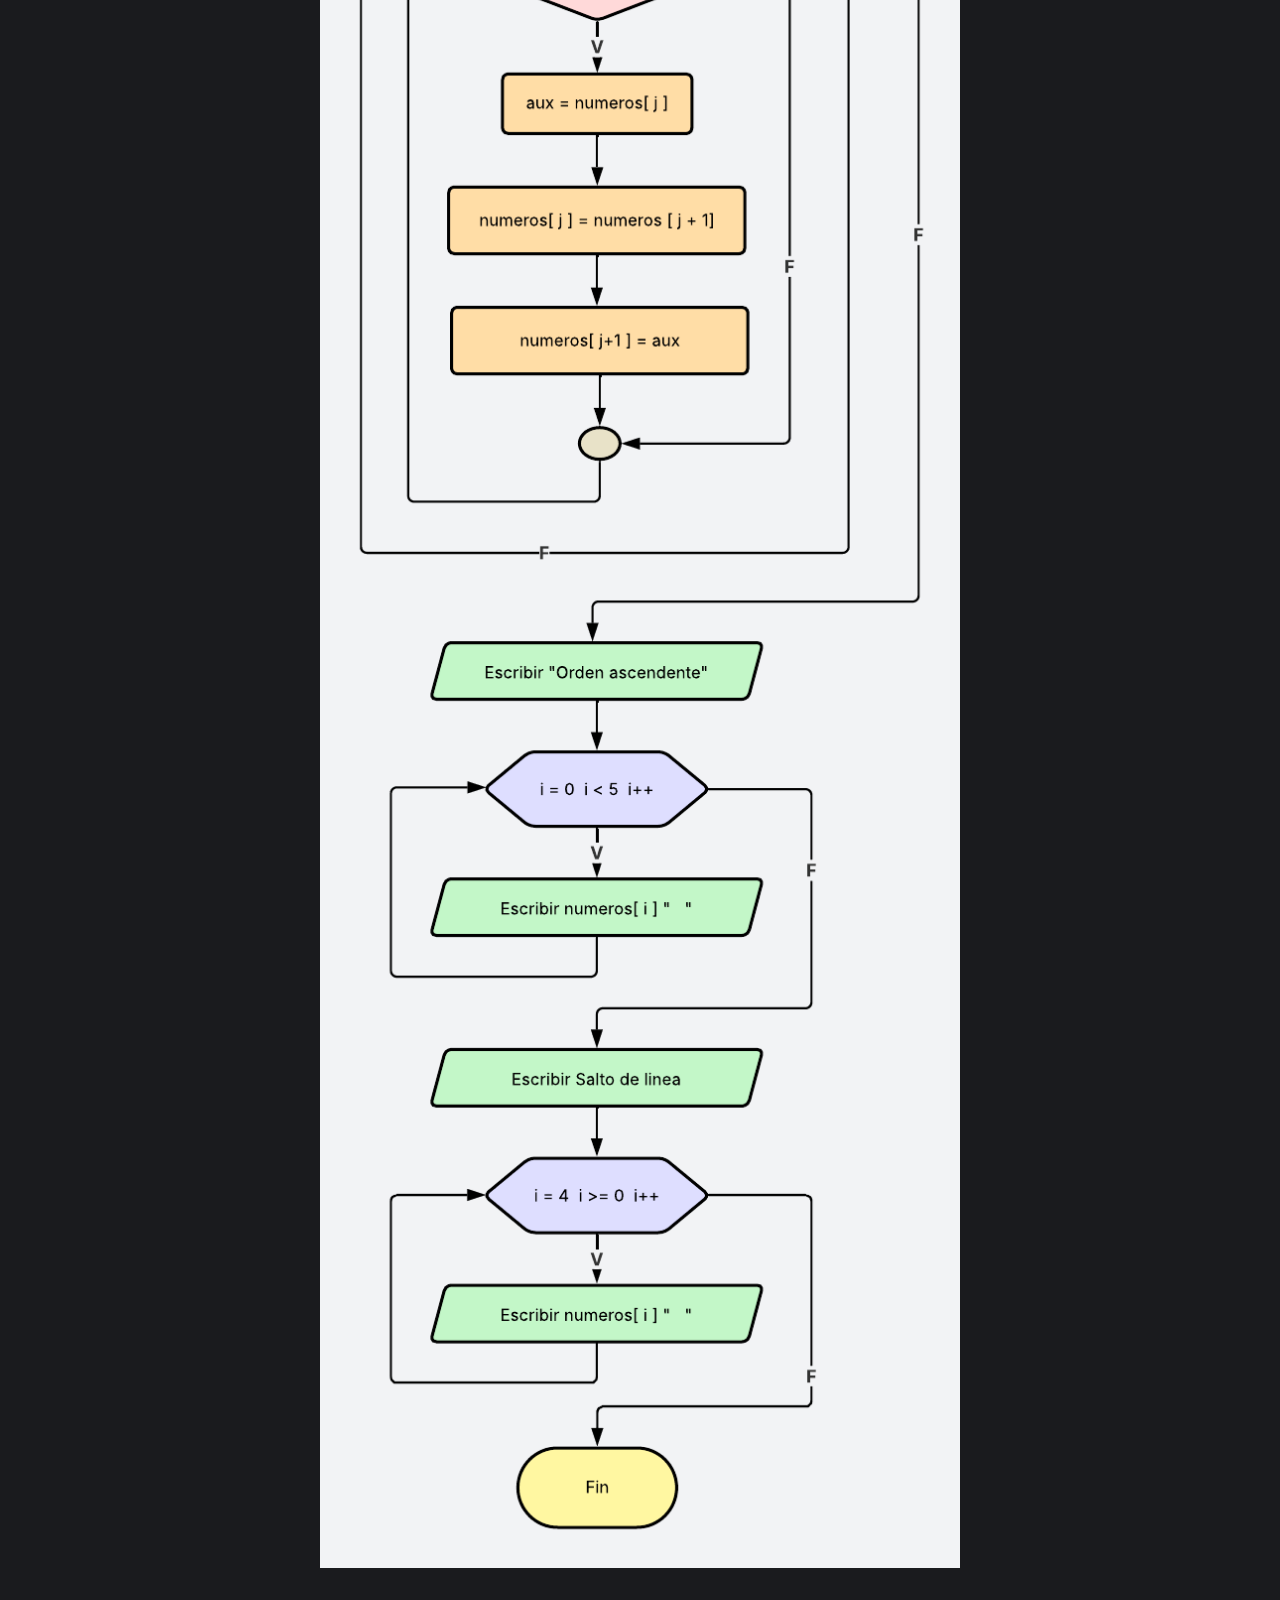
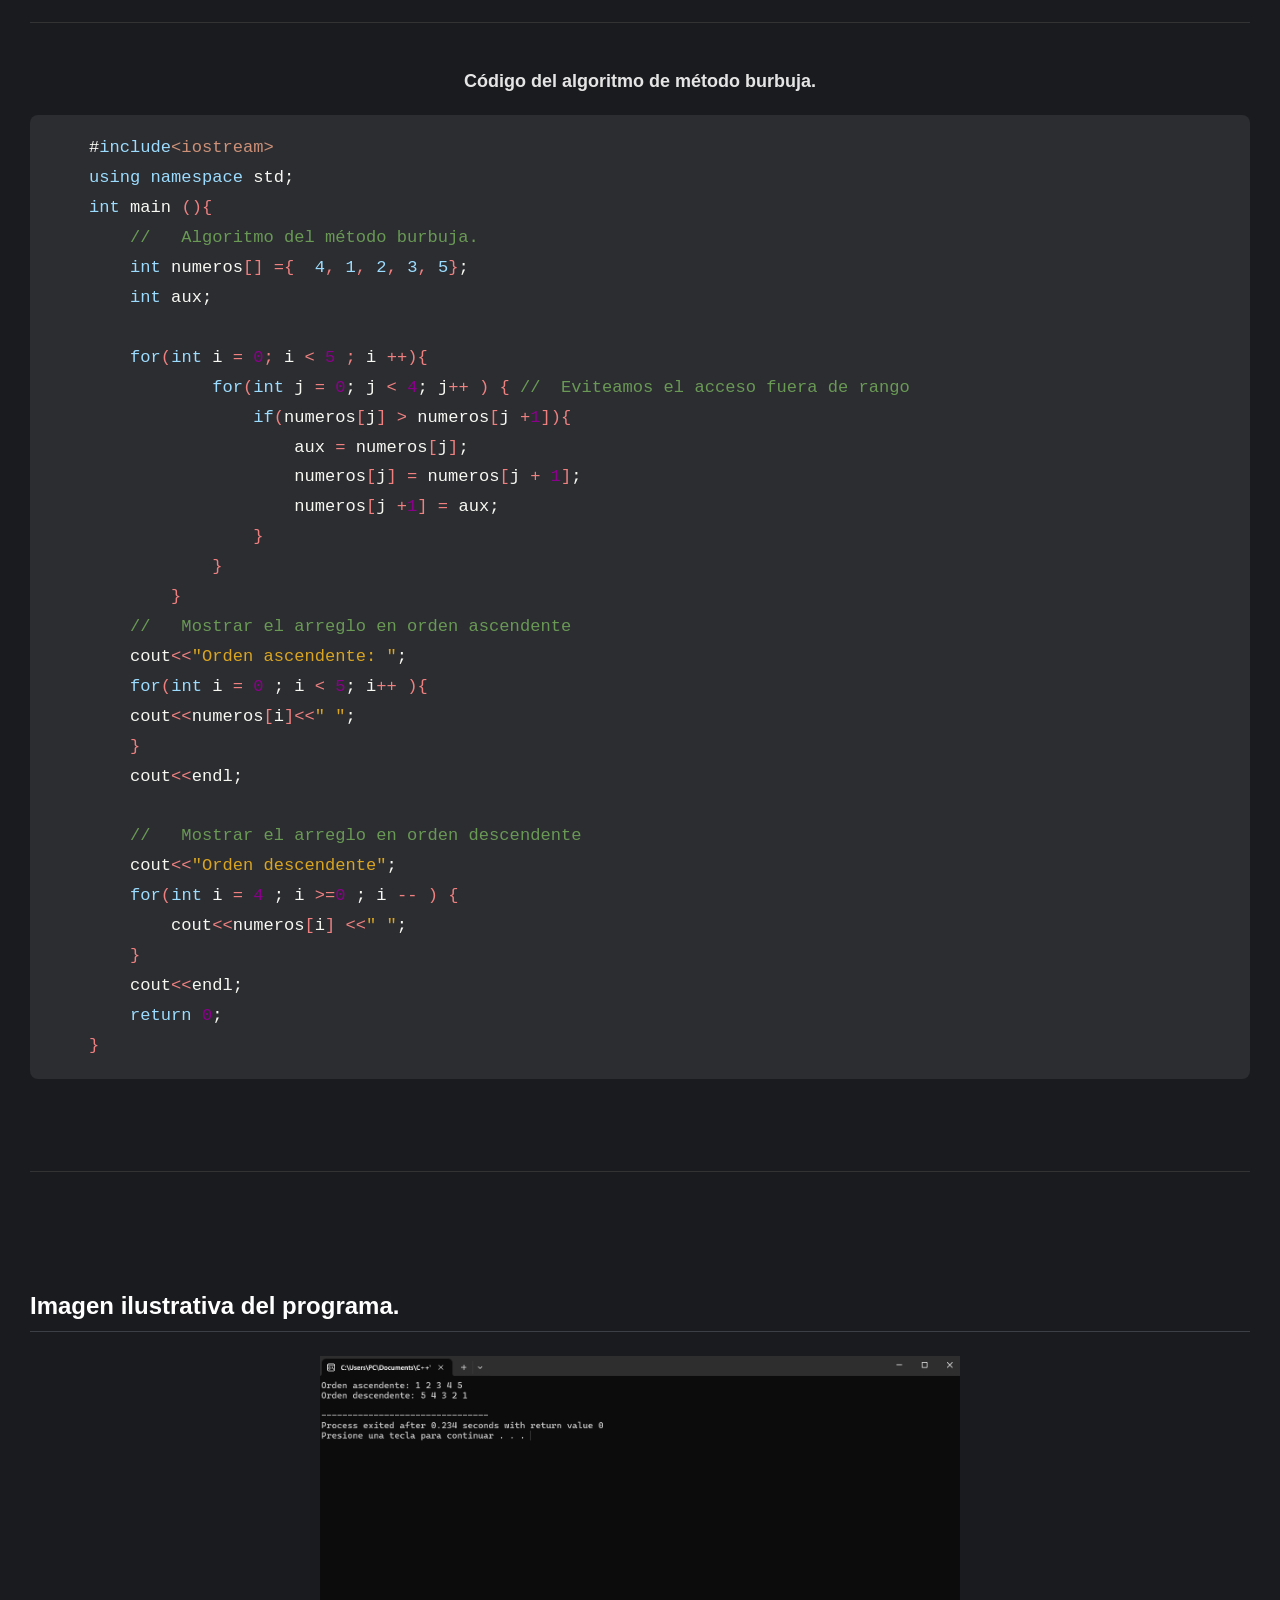
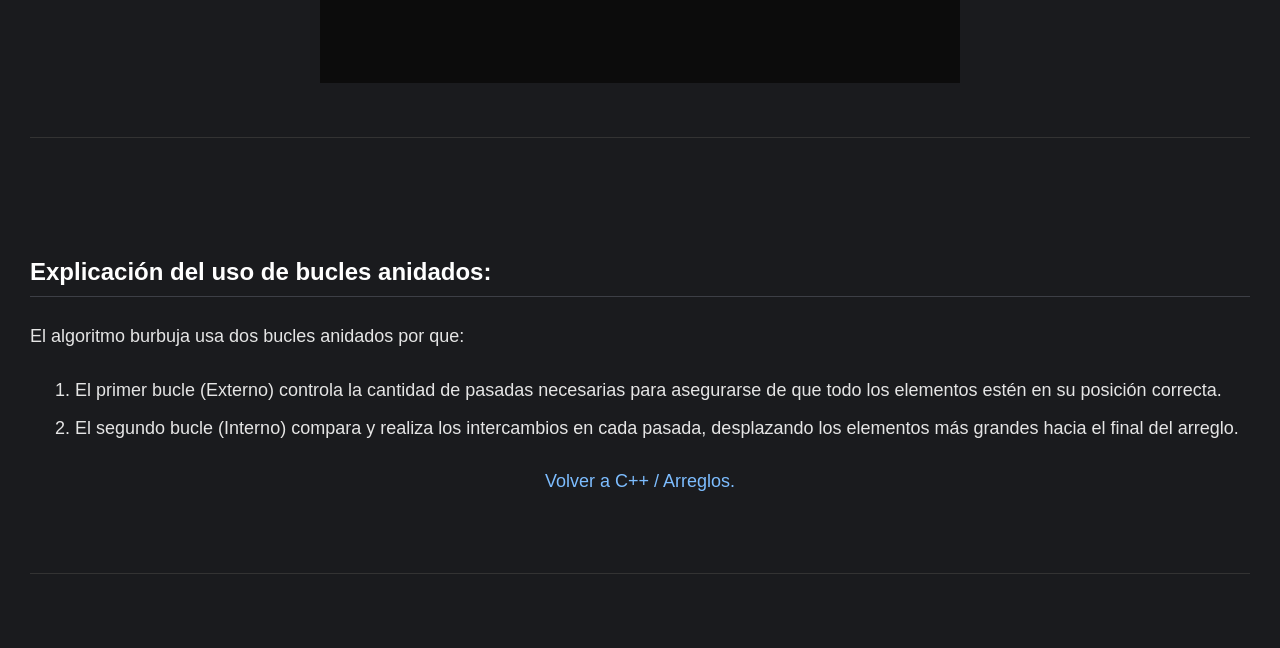
<file: burbuja.html>
<!DOCTYPE html>
<html lang="en">
<head>
    <meta charset="UTF-8">
    <link rel="stylesheet" href="style.css">
    <meta name="viewport" content="width=device-width, initial-scale=1.0">
    <link rel="shortcut icon" href="Imagenes/icono.png" type="image/png">
    <title>Método burbuja</title>
</head>
<body>
    <h1>Ordenamiento Burbuja en <span class="celeste">C++</span>.</h1>
    <div class="center">
        <img src="Imagenes/imagen5.gif" alt="">
    </div>
    <h3>Introducción.</h3>
    <p>
        El ordenamiento burbuja es uno de los algoritmos de ordenación más sencillos. Funciona comparando elementos adyacentes y los intercambia si están en el orden incorrecto. Este proceso se repite hasta que la lista esté ordenada.
    </p>
    <h3>Práctica ilustrativa.</h3>
    <i>Enunciado</i><br>
    <p>
        Para practicar el método burbuja, implementaremos un algoritmo mediante un diagrama de flujo y un programa en <span class="celeste">C++</span> para ordenar un conjunto de números enteros de forma ascendente. Luego, el programa deberá mostrar los números ordenados tanto en forma ascendente como descendente.
    </p>
    <p>
        Para ello, utilice un arreglo de cinco elementos con valores predefinidos. Aplique dos bucles anidados para comparar y ordenar los elementos, asegurándose de intercambiarlos cuando sea necesario.
    </p>
    <h3>Diagrama de flujo.</h3>
    <div class="center">
        <img src="Imagenes/imagen6.png" alt="">
    </div>
    <hr>
    <div class="center">
        <b>Código del algoritmo de método burbuja.</b>
    </div>
<pre><code class="cpp">    #<span class="celeste">include</span><span class="naranja">&lt;iostream></span>
    <span class="celeste">using namespace</span> std;
    <span class="celeste">int</span> main <span class="rojo">(){</span>
        <span class="verde">//   Algoritmo del método burbuja.</span>
        <span class="celeste">int</span> numeros<span class="rojo">[] ={ <span class="celeste"> 4</span>,<span class="celeste"> 1</span>,<span class="celeste"> 2</span>,<span class="celeste"> 3</span>, <span class="celeste">5</span>}</span>;
        <span class="celeste">int</span> aux;
    
        <span class="celeste">for</span><span class="rojo">(</span><span class="celeste">int</span> i <span class="rojo">=</span> <span class="violeta">0</span><span class="rojo">;</span> i <span class="rojo">&lt;</span> <span class="violeta">5</span> <span class="rojo">;</span> i <span class="rojo">++)</span><span class="rojo">{</span>
                <span class="celeste">for</span><span class="rojo">(</span><span class="celeste">int</span> j <span class="rojo">=</span> <span class="violeta">0</span>; j <span class="rojo">&lt;</span> <span class="violeta">4</span>; j<span class="rojo">++ ) {</span> <span class="verde">//  Eviteamos el acceso fuera de rango</span>
                    <span class="celeste">if</span><span class="rojo">(</span>numeros<span class="rojo">[</span>j<span class="rojo">] ></span> numeros<span class="rojo">[</span>j <span class="rojo">+</span><span class="violeta">1</span><span class="rojo">]){</span>
                        aux <span class="rojo">=</span> numeros<span class="rojo">[</span>j<span class="rojo">]</span>;
                        numeros<span class="rojo">[</span>j<span class="rojo">]</span> <span class="rojo">=</span> numeros<span class="rojo">[</span>j <span class="rojo">+</span> <span class="violeta">1</span><span class="rojo">]</span>;
                        numeros<span class="rojo">[</span>j <span class="rojo">+</span><span class="violeta">1</span><span class="rojo">] = </span>aux;
                    <span class="rojo">}</span>
                <span class="rojo">}</span>
            <span class="rojo">}</span>
        <span class="verde">//   Mostrar el arreglo en orden ascendente</span>
        cout<span class="rojo">&lt;&lt;</span><span class="dorado">"Orden ascendente: "</span>;
        <span class="celeste">for</span><span class="rojo">(</span><span class="celeste">int</span> i <span class="rojo">=</span> <span class="violeta">0</span> ; i <span class="rojo">&lt;</span> <span class="violeta">5</span>; i<span class="rojo">++ ){</span>
        cout<span class="rojo">&lt;&lt;</span>numeros<span class="rojo">[</span>i<span class="rojo">]</span><span class="rojo">&lt;&lt;</span><span class="dorado">" "</span>;
        <span class="rojo">}</span>
        cout<span class="rojo">&lt;&lt;</span>endl;
    
        <span class="verde">//   Mostrar el arreglo en orden descendente</span>
        cout<span class="rojo">&lt;&lt;</span><span class="dorado">"Orden descendente"</span>;
        <span class="celeste">for</span><span class="rojo">(</span><span class="celeste">int</span> i <span class="rojo">=</span> <span class="violeta">4</span> ; i <span class="rojo">>=</span><span class="violeta">0</span> ; i <span class="rojo">-- ) {</span>
            cout<span class="rojo">&lt;&lt;</span>numeros<span class="rojo">[</span>i<span class="rojo">] &lt;&lt;</span><span class="dorado">" "</span>;
        <span class="rojo">}</span>
        cout<span class="rojo">&lt;&lt;</span>endl;
        <span class="celeste">return</span> <span class="violeta">0</span>;
    <span class="rojo">}</span></code></pre>
    <br>
    <hr>
    <br>
    <h3>Imagen ilustrativa del programa.</h3>
    <div class="center">
        <img src="Imagenes/imagen7.png" alt="">
    </div>
    <hr>
    <br>
    <h3>Explicación del uso de bucles anidados:</h3>
    <p>
        El algoritmo burbuja usa dos bucles anidados por que:
    </p>
    <ol>
        <li>
            El primer bucle (Externo) controla la cantidad de pasadas necesarias para asegurarse de que todo los elementos estén en su posición correcta.
        </li>
        <li>
            El segundo bucle (Interno) compara y realiza los intercambios en cada pasada, desplazando los elementos más grandes hacia el final del arreglo.
        </li>
    </ol>
    <div class="center">
        <a href="index.html">Volver a C++ / Arreglos.</a>
    </div>
    <br>
    <hr>
    <br>
</body>
</html>
</file>
<file: style.css>
/* === Estilo general del documento === */
body {
     max-height: 50vw;
    margin: 40px auto;
    padding: 30px;
    text-align: justify;
    background-color: #1a1b1e;   /* Fondo suave y oscuro */
    color: #e5e5e5;              /* Texto claro */

    font-family: "Inter", "Segoe UI", Roboto, Helvetica, Arial, sans-serif;
    font-size: 18px;
    line-height: 1.75;
}
.dorado{
    color: goldenrod;
}

iframe{
    max-width: 50vw;
    text-align: center;
}
.naranja{
    color:orange;
}
img{
    max-width: 50vw;
}

iframe{ max-height: 50vw; border-radius: 20px;}
.center{
    text-align: center;
    
}
.borde{
     max-height: 50vw;
    border-radius: 10px;
}
.negro{
    padding: 10px;
    border-radius: 10px;
    background-color: black;
}
.ayuda1{
    text-align: center;
        background: #2b2d31;
    color: #036d13;
    padding: 3px 6px;
    
    border-radius: 5px;
    font-size: 0.95em;
    font-family: Consolas, "Courier New", monospace;

}
.gris{
    color: lightgray;
}
.redondo{
    border-radius: 20px;
  
}

.izq{
    float: left;
}
.der{
    float: right;
}
/* === Títulos === */
h1, h2, h3, h4, h5, h6 {
    font-weight: 700;
    margin-top: 1.8em;
    margin-bottom: 0.8em;
    line-height: 1.3;
    color: #ffffff;
    border-bottom: 1px solid #3d3f46;
    padding-bottom: 0.4em;
    margin-bottom: 1em;
}

h1 { font-size: 2.1rem; }
h2 { font-size: 1.8rem; }
h3 { font-size: 1.5rem; }

/* === Párrafos === */
p {
    margin: 1.2em 0;
}

/* === Citas tipo Markdown === */
blockquote {
    border-left: 4px solid #3d3f46;
    padding: 12px 18px;
    margin: 1.6em 0;
    background: #232428;
    border-radius: 6px;
    color: #d0d0d0;
}

/* === Separadores === */
hr {
    border: 0;
    border-top: 1px solid #333;
    margin: 2.4em 0;
}

/* === Listas === */
ul, ol {
    padding-left: 45px;
    margin: 1.2em 0;
}
li {
    margin: 0.4em 0;
}

/* === Código en línea === */
code {
    background: #2b2d31;
    color: #ffd479;
    padding: 3px 6px;
    border-radius: 5px;
    font-size: 0.95em;
    font-family: Consolas, "Courier New", monospace;
}

/* === Bloques de código === */
pre code {
    display: block;
    background: #2b2d31;
    padding: 18px;
    border-radius: 8px;
    overflow-x: auto;
    color: #f8f8f2;
}

/* === Enlaces === */
a {
    color: #7dbdff;
    text-decoration: none;
}
a:hover {
    text-decoration: underline;
}
.comentario{
    color:gray;
}
fieldset iframe {
  width: 100%;
  height: 500px;
  max-width: 50vw; /* opcional, para no hacerse gigantes en pantallas grandes */
  display: block;
 
}
.center{
    text-align: center;
}
.control{
    max-height: 50vw;
}
.control2{
    max-height: 25vw;
}
.colorE{
    color:#569CD6 ;
}
.ccp{
    display: block;
    overflow-x: auto;
    padding: 1em;
    padding: 3px 5px;
    color:#c9d1d9;
}
.verde{
    color:#6A9955;
}
.amarillo{
    color:yellow;
}
.violeta{
    color: darkmagenta;
}
.celeste{
    color:#9CDCFE;
}
.naranja{
    color:#CE9178;
}
.azul{

  color: #569CD6;

}
.rojo{
    color: lightcoral;
}
</file>
